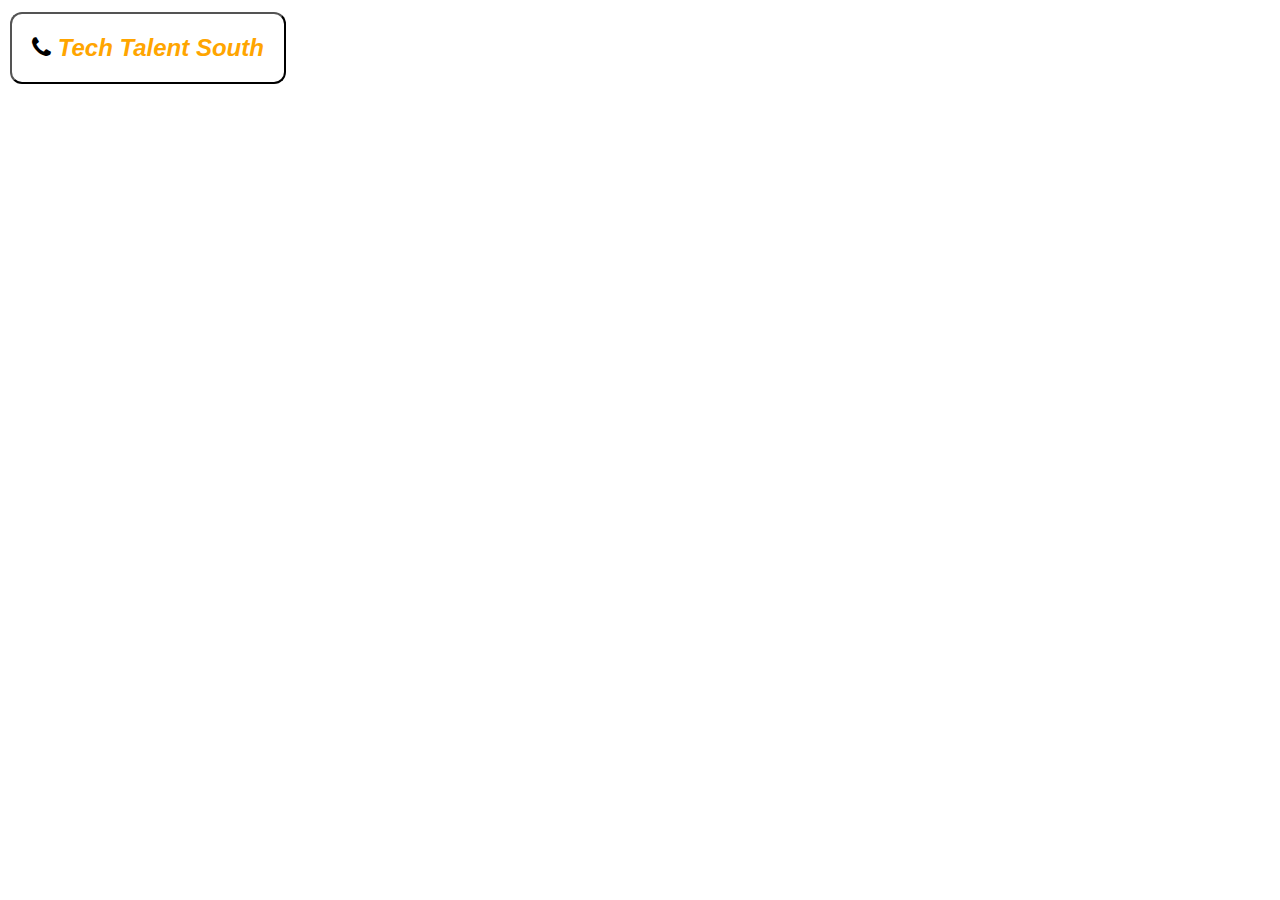
<file: CI/Day 4/index.html>
<!DOCTYPE html>
<html>
<head>
    <title>Font Awesome Icons</title>
    <meta name="viewport" content="width=device-width, initial-scale=1">
    <link rel="stylesheet" href="https://cdnjs.cloudflare.com/ajax/libs/font-awesome/4.7.0/css/font-awesome.min.css">
    <link rel='stylesheet' type='text/css' media='screen' href='style1.css' />
    </head>
<button class = "button button1", style="font-size:24px"><i class="fa fa-phone"></i><b style="color:orange"> <i>Tech Talent South</i></b></i></button>
<!--<button style="font-size:24px"><i class="fa fa-phone"> Tech Talent South</i></button>-->
<!-- use two seperate i tage to control the colors-->
</html>
</file>
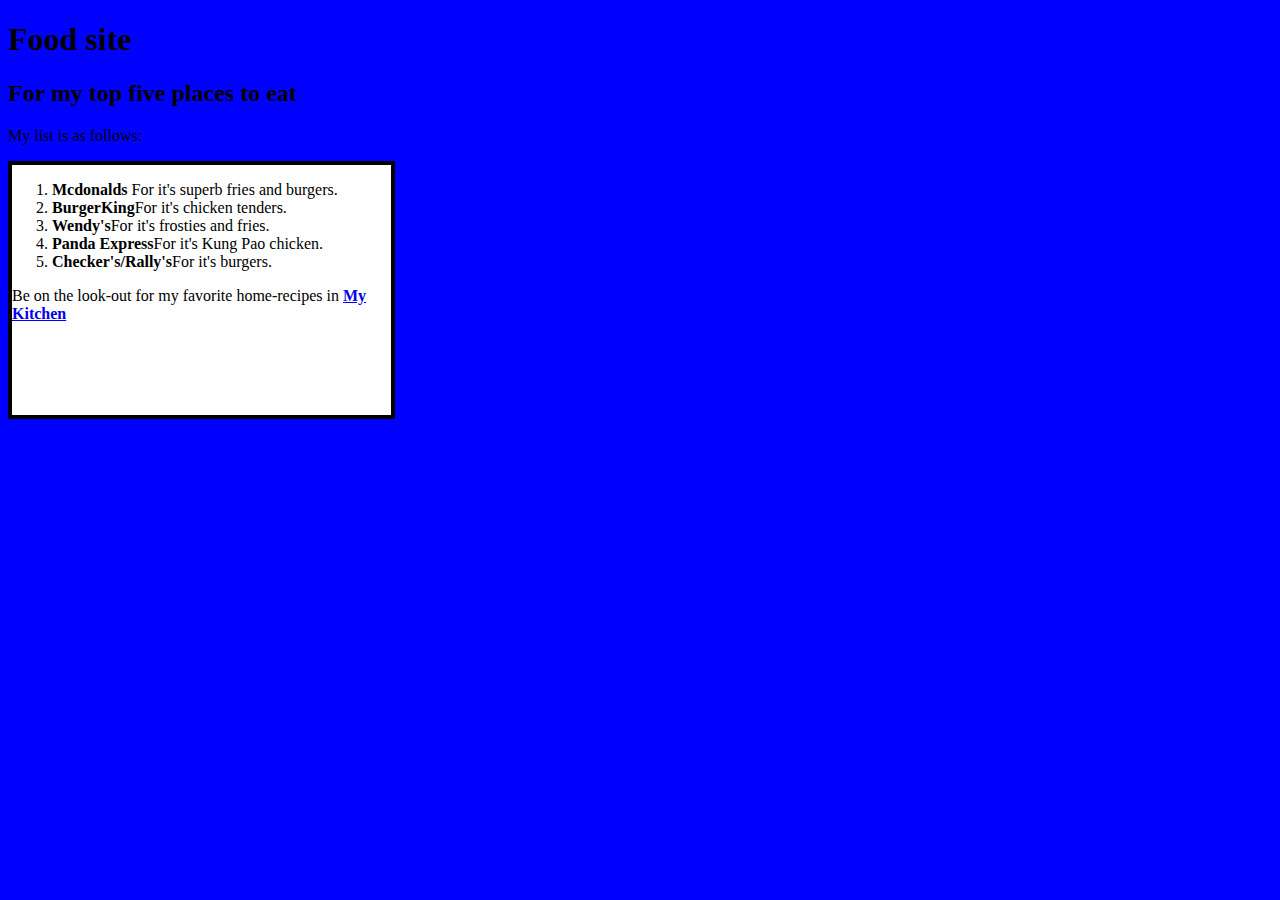
<file: CI/Day 3/Homework 3.html>
<!DOCTYPE html>
<html>
<head>
    <!--Here goes the inline styles-->
    <title>My Website #2</title>
    <link rel='stylesheet' type='text/css' media='screen' href='style.css' /> 
</head>
<body>
    <h1>Food site</h1>
    <h2>For my top five places to eat</h2>
    <p>My list is as follows:</p>
    <div id="list">
        <ol>
            <li><b class="term">Mcdonalds</b> For it's superb fries and burgers.</li>
            <li><b class="term">BurgerKing</b>For it's chicken tenders.</li>
            <li><b class="term">Wendy's</b>For it's frosties and fries.</li>
            <li><b class="term">Panda Express</b>For it's Kung Pao chicken.</li>
            <li><b class="term">Checker's/Rally's</b>For it's burgers.</li>
            <!--<li><a href="my_kitchen.html"> My Kitchen</a> </li>-->

        </ol>
        <p> Be on the look-out for my favorite home-recipes in <a href="My kitchen.html"><b class="term">My Kitchen</b></a></p>
    </div >
    <div>

    </div class="otherdiv">

</body>
</html>
</file>
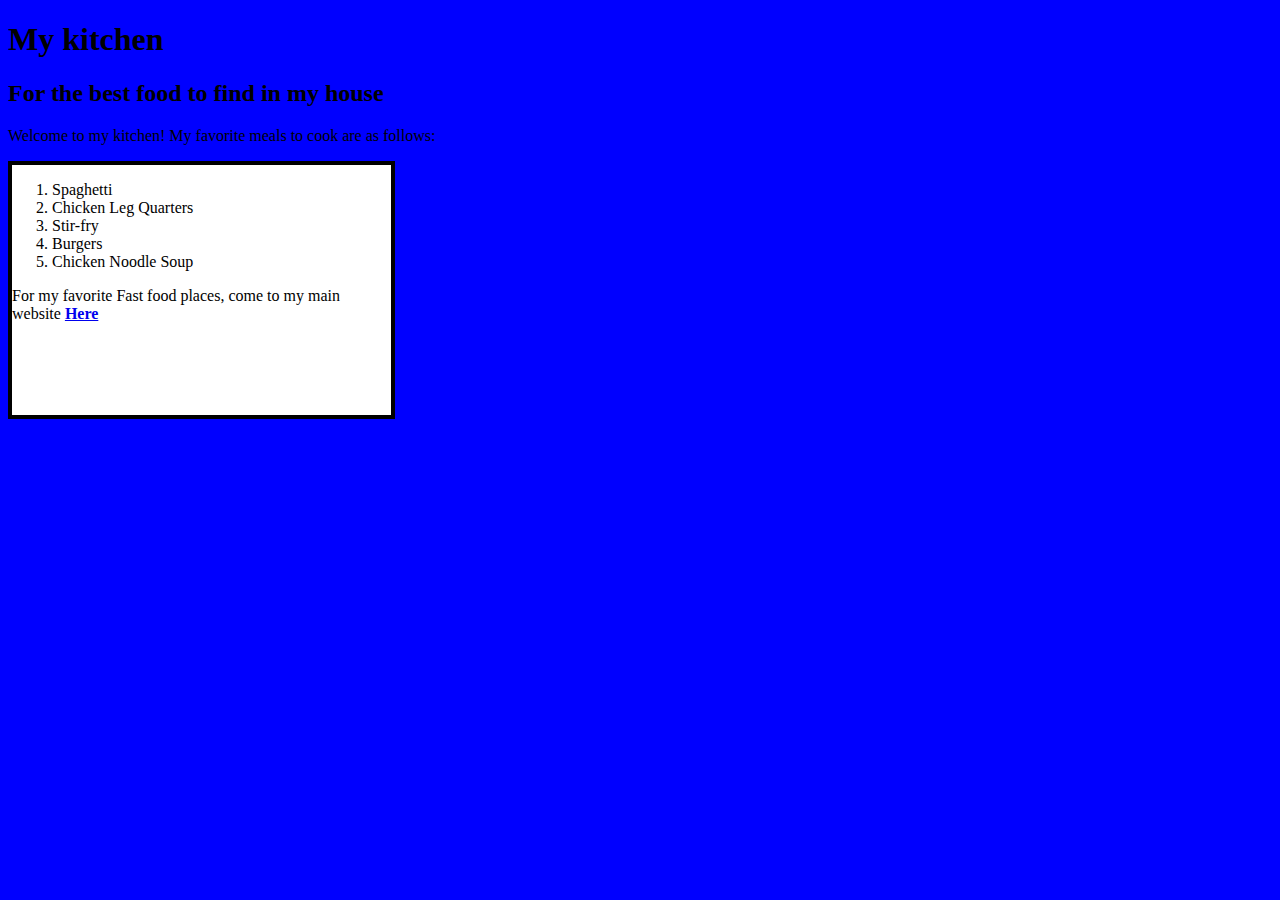
<file: CI/Day 3/My kitchen.html>
<!DOCTYPE html>
<html>
<head>
    <!--Here goes the inline styles-->
    <title>My Website #3</title>
    <link rel='stylesheet' type='text/css' media='screen' href='style.css' /> 
</head>
<body>
    <h1>My kitchen</h1>
    <h2>For the best food to find in my house</h2>
    <p>Welcome to my kitchen! My favorite meals to cook are as follows:</p>
    <div id="list">
        <ol>
            <li>Spaghetti</li>
            <li>Chicken Leg Quarters</li>
            <li>Stir-fry</li>
            <li>Burgers</li>
            <li>Chicken Noodle Soup</li>
        </ol>
        <p> For my favorite Fast food places, come to my main website <a href="Homework 3.html"><b class="term">Here</b></a></p>
    </div >
    
    <div>

    </div class="otherdiv">

</body>
</html>
</file>
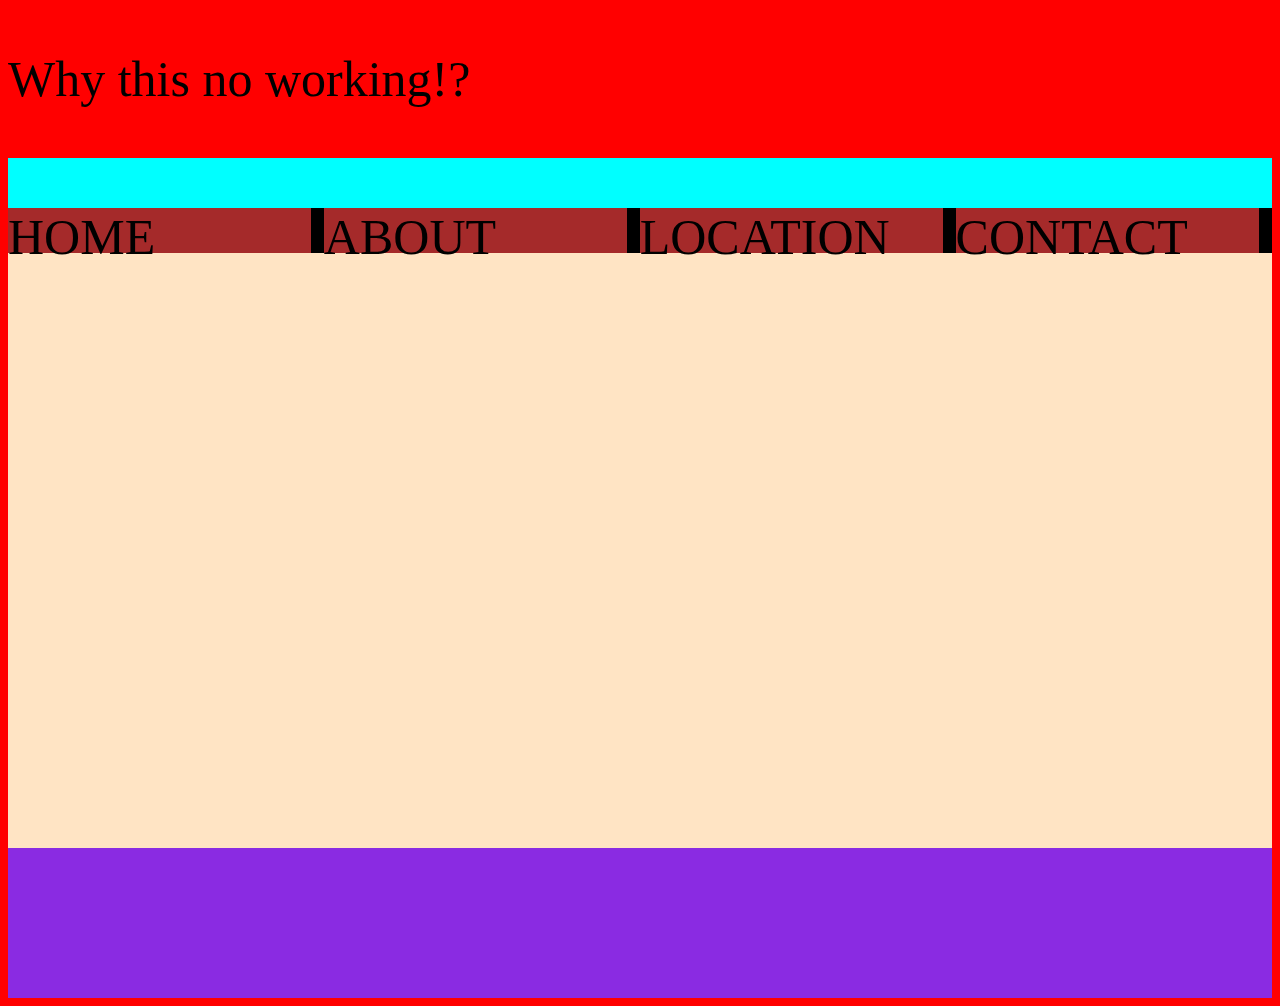
<file: CI/Day 4/class4.html>
<!DOCTYPE html>
<html>
    <head>
        <style></style>
        <link rel='stylesheet' href="style.css">
        <!-- use href="style.css NOT css/style.css"-->
    </head>

    <body>
        <p>Why this no working!?</p>
        <div class="header">
            <!--Make a coinatiner of Div's for buttons for better control and fine-tuning.-->
            <div class="button_container">
                <div class="button">HOME</div>
                <div class="button">ABOUT</div>
                <div class="button">LOCATION</div>
                <div class="button">CONTACT</div>
            </div>
        </div>
        <div class="mainpart"></div>
        <div class="footer"></div>
    </body>

</html>
</file>
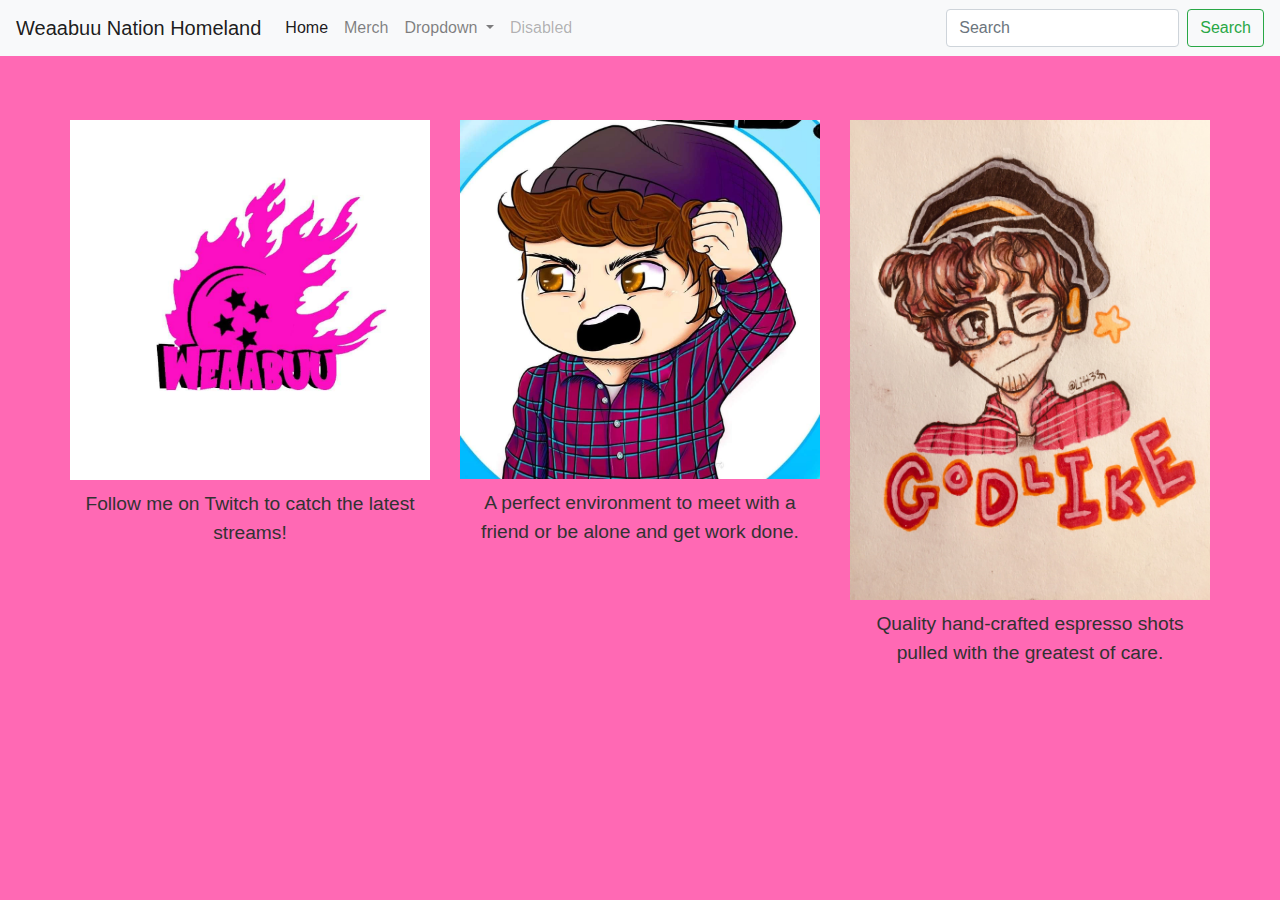
<file: CI/New folder/Photos/Weaabuu-Home.html>
<!DOCTYPE html>
<html lang="en">
  <head>
    <meta charset="UTF-8">
    <meta name="viewport" content="width=device-width, initial-scale=1, shrink-to-fit=no">
    <title>Divs and Spans</title>
    <link rel="stylesheet" href="https://stackpath.bootstrapcdn.com/bootstrap/4.3.1/css/bootstrap.min.css" integrity="sha384-ggOyR0iXCbMQv3Xipma34MD+dH/1fQ784/j6cY/iJTQUOhcWr7x9JvoRxT2MZw1T" crossorigin="anonymous">
    <link rel="stylesheet" href="https://cdnjs.cloudflare.com/ajax/libs/animate.css/3.5.2/animate.min.css">
    <link rel="stylesheet" type="text/css" href="main.css">
  </head>
  <body>
    <div id="header">
    <!--<h1>WEAABUU</h1>-->
    <!--<p></p>-->
    <!--<div class="jumbotron jumbotron-fluid">
        <div class="container">
          <h1 class="display-4">Fluid jumbotron</h1>
          <div class="order-button">
            <a href="#" class="btn btn-primary">Order Coffee Today!</a>
         </div>
          <p class="lead">This is a modified jumbotron that occupies the entire horizontal space of its parent.</p>
        </div>
      </div>-->
      <!--<div class="container-fluid mission">
        <div class="row">
          <h3> Here at Good Coffee Co we are passionate about serving the best coffee you'll ever taste.
          <br> Our staff are self-described coffee-nerds with impeccable technique.
          <br> Stop by today and experience the Good Coffee difference. </h3>
        </div> 
      </div>-->
          
  <!--<div class="row">
    <div class="col-md-4">
        <p>Authentic typewriter you probably haven't heard of them normcores paleo.</p>
    </div>
    <div class="col-md-4">
        <p>Authentic typewriter you probably haven't heard of them normcore Ugh mi</p>
    </div>
    <div class="col-md-4">
        <p>Authentic typewriter you probably haven't heard of them normcore</p>
    </div>
</div>-->
<!-- Embed a video
    <div class="embed-fluid embed-responsive-16by9">
  <iframe src="https://www.youtube.com/watch?v=ZfW-TU7RSXo&feature=youtu.be&t=5" class="embed-responsive-item">
  </iframe>
</div>
-->
    </div>


    <nav class="navbar navbar-expand-lg navbar-light bg-light">
        <a class="navbar-brand" href="#">Weaabuu Nation Homeland</a>
        <button class="navbar-toggler" type="button" data-toggle="collapse" data-target="#navbarSupportedContent" aria-controls="navbarSupportedContent" aria-expanded="false" aria-label="Toggle navigation">
          <span class="navbar-toggler-icon"></span>
        </button>
      
        <div class="collapse navbar-collapse" id="navbarSupportedContent">
          <ul class="navbar-nav mr-auto">
            <li class="nav-item active">
              <a class="nav-link" href="#">Home <span class="sr-only">(current)</span></a>
            </li>
            <li class="nav-item">
              <a class="nav-link" href="#">Merch</a>
            </li>
            <li class="nav-item dropdown">
              <a class="nav-link dropdown-toggle" href="#" id="navbarDropdown" role="button" data-toggle="dropdown" aria-haspopup="true" aria-expanded="false">
                Dropdown
              </a>
              <div class="dropdown-menu" aria-labelledby="navbarDropdown">
                <a class="dropdown-item" href="#">Action</a>
                <a class="dropdown-item" href="#">Another action</a>
                <div class="dropdown-divider"></div>
                <a class="dropdown-item" href="#">Something else here</a>
              </div>
            </li>
            <li class="nav-item">
              <a class="nav-link disabled" href="#" tabindex="-1" aria-disabled="true">Disabled</a>
            </li>
          </ul>
          <form class="form-inline my-2 my-lg-0">
            <input class="form-control mr-sm-2" type="search" placeholder="Search" aria-label="Search">
            <button class="btn btn-outline-success my-2 my-sm-0" type="submit">Search</button>
          </form>
        </div>
      </nav>

      <div class="container features">
        <div class="row">
            <div class="col-xs-12 col-sm-4">
                <img class="img-fluid" src="weaabuu-logo.jpg">
                <p> Follow me on Twitch to catch the latest streams! </p>	
            </div>
            <div class="col-xs-12 col-sm-4">
                <img class="img-fluid" src="weaabuu-caricature.jpg">
                <p> A perfect environment to meet with a friend or be alone and get work done.</p>
            </div>
            <div class="col-xs-12 col-sm-4">
                <img class="img-fluid" src="weaabuu-fan-art.jpg">
                <p> Quality hand-crafted espresso shots pulled with the greatest of care.</p>
            </div>
        </div>
    </div>
      <!--<div class="container-fluid mission">-->
<!--<footer class="container-fluid">
  <div class="row">
    <div class="col-md-4">© Good Coffee Co. 2014 </div>
    <div class="col-md-4">
      <ul class="nav nav-pills">
        <li><a href="#">Contact Us &#124; </a></li>
        <li><a href="#">Get Support &#124; </a></li>
        <li><a href="#">Privacy Policy</a></li>
      </ul>
    </div>
    <div class="col-md-4">
      <p class="text-right"><a href="#">Follow Us</a></p>
    </div>
  </div>
</footer>-->
        
    <script src="https://code.jquery.com/jquery-3.4.1.min.js" integrity="sha256-CSXorXvZcTkaix6Yvo6HppcZGetbYMGWSFlBw8HfCJo=" crossorigin="anonymous"></script>
    <script src="https://cdnjs.cloudflare.com/ajax/libs/popper.js/1.14.7/umd/popper.min.js" integrity="sha384-UO2eT0CpHqdSJQ6hJty5KVphtPhzWj9WO1clHTMGa3JDZwrnQq4sF86dIHNDz0W1" crossorigin="anonymous"></script>
    <script src="https://stackpath.bootstrapcdn.com/bootstrap/4.3.1/js/bootstrap.min.js" integrity="sha384-JjSmVgyd0p3pXB1rRibZUAYoIIy6OrQ6VrjIEaFf/nJGzIxFDsf4x0xIM+B07jRM" crossorigin="anonymous"></script>
  </body>
</html>
</file>
<file: CI/Day 4/style1.css>
.button {
    background-color: white;
    /*border: none;*/
    /*color: white;*/
    padding: 20px;
    text-align: right;
    text-decoration: none;
    display: inline-block;
    font-size: 16px;
    margin: 4px 2px;
}

.button1{
    border-radius: 12px;
}

.fa-phone {
  /*color: orange;*/
  color: black;
  /*border: 4px solid black;*/
}
</file>
<file: CI/Day 3/style.css>
body{
    background-color: blue;
}

#list{
    border: 4px solid black;
    background-color: white;
    height: 250px;
    width: 30%;
}

.otherdiv{

}
</file>
<file: CI/Day 4/style.css>
body{
    background-color: red;
    font-size: 50px;
}
/*set a "." in front of classes, and a "#" in front of id's*/
.header{
    height:90px;
    width: 100%;
    background-color: aqua;
    /*font-size: 13px;*/
}

.mainpart{
    height:600px;
    width: 100%;
    background-color: bisque;
}

.footer{
    height:150px;
    width: 100%;
    background-color: blueviolet;
}

.button_container{
    position: relative;
    top: 50px;
    width: 100%;
    height: 50%;
    background-color: black;
}
.button{
    width:24%;
    height: 100%;
    display: inline-block;
    background-color: brown;
}
</file>
<file: CI/New folder/Photos/main.css>
body {
    /*background-color: #A2DED0;*/
    /*background-image:url('weaabuu-caricature.jpg');*/
    background-color: hotpink;
}


.jumbotron {
	/*background-image:url('http://upload.wikimedia.org/wikipedia/commons/6/62/Drip_Coffee_Bangkok.jpg');*/
	padding: 20%;
	background-repeat: no-repeat;
	background-size: cover;
	width: 100%;
	margin-top: -40px;
	background-attachment: fixed;
	background-position:  center -238px;
	

}

.jumbotron h1 {
	position: absolute;
	top:18;
	left:0;
	padding-left: 20px;
	color: #F7FAFE;
}

.mission {
	background-color: #323232;
	color: #F7FAFE;
	margin-top: -30px;
	
}

.mission h3 {
	font-family:'Raleway' 'sans-serif';
	padding: 5% 10% ;
	text-align: center;
	position: center;

}

.order-button {
  margin: auto;
  width: 25%;
  padding: 10px;
}


.features {
	padding: 5% 0;
}

.features p {
	font-family: 'Muli' 'sans-serif';
	text-align: center;
	color:#323232;
	font-size: 1.2em;
	padding-top: 10px;
}


footer {
	background-color: #D64541;
	position: absolute;
	width: 100%;
	height: auto;
}

footer ul li {
	display: inline-block;
	list-style: none;
	float: right;
	
}

footer p {
	float: left;
}

footer a,
footer p {

	color:#fff;
	vertical-align: middle;


}


/********************
MEDIA QUERIES
********************/
@media screen and (max-width: 776px) {
	.features img {
		max-width: 90%;
        margin: auto;
        height: auto;
        max-height: 1000px;
	}
</file>
